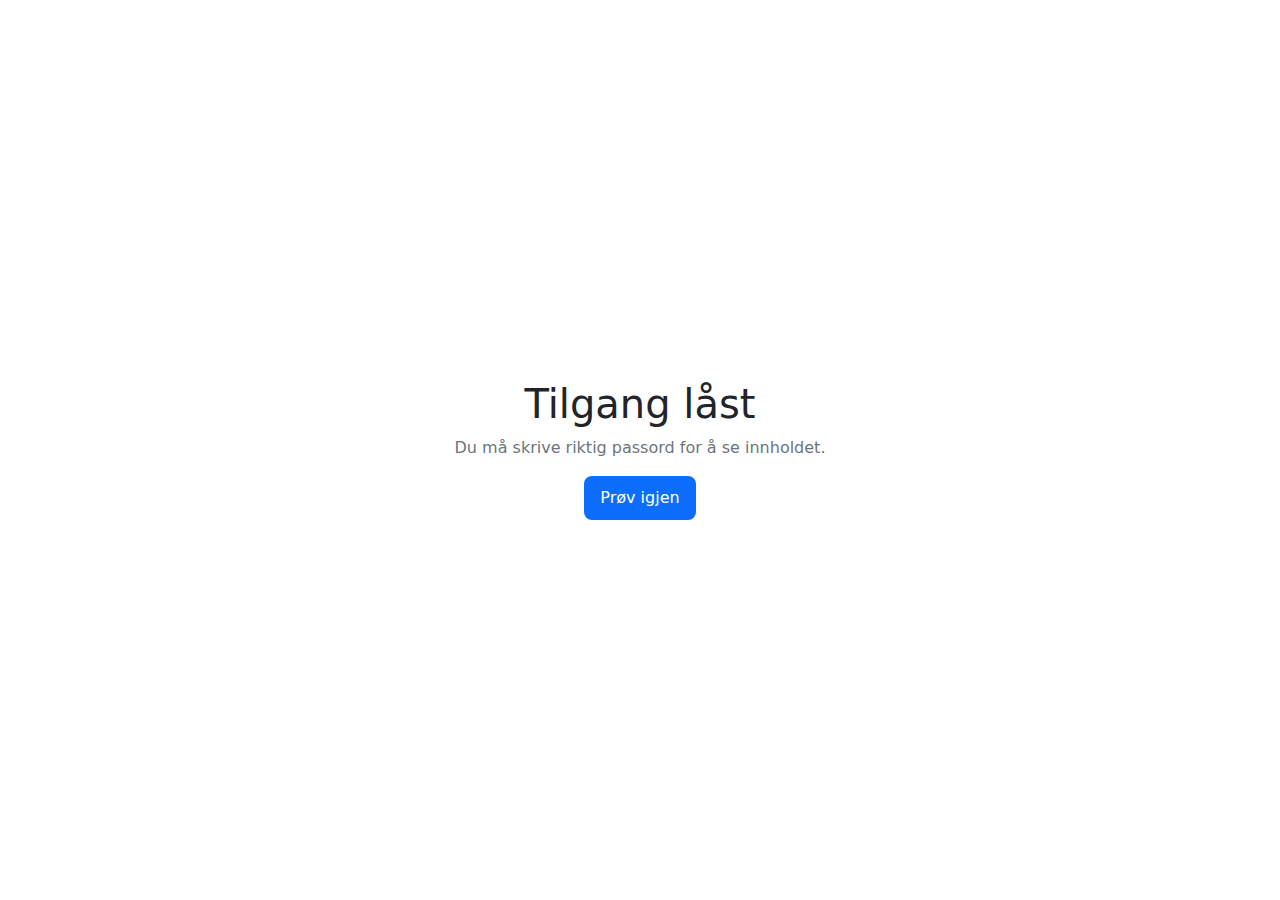
<file: index.html>
<!doctype html>
<html lang="no">
  <head>
    <meta charset="utf-8">
    <meta name="viewport" content="width=device-width, initial-scale=1">
    <title>Læringsportal</title>
    <meta name="description" content="Læreportal med oppgaver sortert etter kategori.">
    <meta name="theme-color" content="#0d6efd">
    <link href="https://cdn.jsdelivr.net/npm/bootstrap@5.3.8/dist/css/bootstrap.min.css" rel="stylesheet">
    <link href="style.css" rel="stylesheet">
    <script src="script.js" defer></script>
  </head>
  <body>
    <a class="visually-hidden-focusable skip-link" href="#kategorier">Hopp til innhold</a>

    <nav class="navbar navbar-expand-md navbar-dark bg-black border-bottom" aria-label="Hovednavigasjon">
      <div class="container">
        <a class="navbar-brand fw-semibold text-white" href="index.html">Læringsportal</a>
      </div>
    </nav>

    <header class="hero">
      <div class="container text-center py-5">
        <h1 class="display-5 text-black fw-bold">Velkommen til Læringsportalen!</h1>
        <p class="lead text-black fw-bold mb-1">Her finner du oppgaver sortert etter hovedkategorier.</p>
      </div>
    </header>

    <main id="kategorier" class="container my-5">
      <!-- Hovedkategori: Lær deg å kode på 1-2-3 -->
      <h2 class="mb-3">Lær deg å kode på 1-2-3</h2>
      <div class="row g-4 mb-5">
        <!-- 1. SoloLearn -->
        <section class="col-12 col-md-6 col-lg-3">
          <div class="card h-100 card-hover">
            <div class="card-body d-flex flex-column">
              <h3 class="h6 mb-2">1. SoloLearn: Learn to Code</h3>
              <p class="text-muted small mb-3">Python, Java, HTML, SQL</p>
              <div class="mt-auto">
                <a href="https://apps.apple.com/us/app/sololearn-learn-to-code/id1210079064" target="_blank" class="btn btn-primary w-100 mb-2">Last ned til iOS</a>
                <a href="https://play.google.com/store/apps/details?id=com.sololearn" target="_blank" class="btn btn-success w-100">Last ned til Android</a>
              </div>
            </div>
          </div>
        </section>
        <!-- 2. Oppgave kommer -->
        <section class="col-12 col-md-6 col-lg-3">
          <div class="card h-100 card-placeholder shadow-sm-sm">
            <div class="card-body">
              <h3 class="h6 mb-2">Oppgaver kommer</h3>
              <p class="small text-muted mb-0">...</p>
            </div>
          </div>
        </section>
        <!-- 3. Oppgave kommer -->
        <section class="col-12 col-md-6 col-lg-3">
          <div class="card h-100 card-placeholder shadow-sm-sm">
            <div class="card-body">
              <h3 class="h6 mb-2">Oppgaver kommer</h3>
              <p class="small text-muted mb-0">...</p>
            </div>
          </div>
        </section>
        <!-- 4. Oppgave kommer -->
        <section class="col-12 col-md-6 col-lg-3">
          <div class="card h-100 card-placeholder shadow-sm-sm">
            <div class="card-body">
              <h3 class="h6 mb-2">Oppgaver kommer</h3>
              <p class="small text-muted mb-0">...</p>
            </div>
          </div>
        </section>
      </div>
      <!-- Hovedkategori: Webutvikling -->
      <h2 class="mb-3">Webutvikling</h2>
      <div class="row g-4 mb-5">
        <!-- 1. Basic HTML og CSS -->
        <section class="col-12 col-md-6 col-lg-3">
  <div class="card h-100 card-hover">
    <div class="card-body d-flex flex-column">
      <h3 class="h6 mb-2">1. Basic HTML og CSS</h3>
      
      <p class="text-muted small mb-3">YouTube-spilleliste</p><div class="mt-auto">
        <a href="https://www.youtube.com/playlist?list=PL8WTkszC0wYcILfEPOTP9n9CwqtWBqt_Z" target="_blank" class="btn btn-primary w-100">YouTube-spilleliste</a>
      </div>
    </div>
  </div>
</section>

        <!-- 2. Grunnleggende struktur (FlexBox) -->
        <section class="col-12 col-md-6 col-lg-3">
  <div class="card h-100 card-hover">
    <div class="card-body d-flex flex-column">
      <h3 class="h6 mb-2">2. Grunnleggende struktur med Flexbox</h3>
      
      <p class="text-muted small mb-3">Lage layout med Flexbox</p><div class="mt-auto">
        <a href="flexbox.html" class="btn btn-primary w-100">Åpne oppgave</a>
      </div>
    </div>
  </div>
</section>

        <!-- 3. Publiser din første nettside med GitHub -->
        <section class="col-12 col-md-6 col-lg-3">
          <div class="card h-100 card-hover">
            <div class="card-body d-flex flex-column">
              <h3 class="h6 mb-2">3. Publiser din første nettside med GitHub</h3>
              
              <p class="text-muted small mb-3">Publisere nettside med GitHub Pages</p><div class="mt-auto">
                <a href="github.html" class="btn btn-primary w-100">Åpne oppgave</a>
              </div>
            </div>
          </div>
        </section>

        <!-- 4. Struktur med Bootstrap -->
        <section class="col-12 col-md-6 col-lg-3">
          <div class="card h-100 card-hover">
            <div class="card-body d-flex flex-column">
              <h3 class="h6 mb-2">4. Struktur med Bootstrap</h3>
              
              <p class="text-muted small mb-3">Lære å bruke Bootstrap</p><div class="mt-auto">
                <a href="bootstrap.html" class="btn btn-primary w-100">Åpne oppgave</a>
              </div>
            </div>
          </div>
        </section>
      </div>

      <!-- Hovedkategori: Bli kjent med Terminalen -->
      <h2 class="mb-3">Bli kjent med Terminalen</h2>
      <div class="row g-4 mb-5">
        <section class="col-12 col-md-6 col-lg-3">
          <div class="card h-100 card-placeholder shadow-sm-sm">
            <div class="card-body">
              <h3 class="h6 mb-2">Oppgaver kommer</h3>
              <p class="small text-muted mb-0">...</p>
            </div>
          </div>
        </section>
        <section class="col-12 col-md-6 col-lg-3">
          <div class="card h-100 card-placeholder shadow-sm-sm">
            <div class="card-body">
              <h3 class="h6 mb-2">Oppgaver kommer</h3>
              <p class="small text-muted mb-0">...</p>
            </div>
          </div>
        </section>
        <section class="col-12 col-md-6 col-lg-3">
          <div class="card h-100 card-placeholder shadow-sm-sm">
            <div class="card-body">
              <h3 class="h6 mb-2">Oppgaver kommer</h3>
              <p class="small text-muted mb-0">...</p>
            </div>
          </div>
        </section>
        <section class="col-12 col-md-6 col-lg-3">
          <div class="card h-100 card-placeholder shadow-sm-sm">
            <div class="card-body">
              <h3 class="h6 mb-2">Oppgaver kommer</h3>
              <p class="small text-muted mb-0">...</p>
            </div>
          </div>
        </section>
      </div>

      <!-- Hovedkategori: Koding i Python -->
      <h2 class="mb-3">Koding i Python</h2>
      <div class="row g-4 mb-5">
        <section class="col-12 col-md-6 col-lg-3">
          <div class="card h-100 card-placeholder shadow-sm-sm">
            <div class="card-body">
              <h3 class="h6 mb-2">Oppgaver kommer</h3>
              <p class="small text-muted mb-0">...</p>
            </div>
          </div>
        </section>
        <section class="col-12 col-md-6 col-lg-3">
          <div class="card h-100 card-placeholder shadow-sm-sm">
            <div class="card-body">
              <h3 class="h6 mb-2">Oppgaver kommer</h3>
              <p class="small text-muted mb-0">...</p>
            </div>
          </div>
        </section>
        <section class="col-12 col-md-6 col-lg-3">
          <div class="card h-100 card-placeholder shadow-sm-sm">
            <div class="card-body">
              <h3 class="h6 mb-2">Oppgaver kommer</h3>
              <p class="small text-muted mb-0">...</p>
            </div>
          </div>
        </section>
        <section class="col-12 col-md-6 col-lg-3">
          <div class="card h-100 card-placeholder shadow-sm-sm">
            <div class="card-body">
              <h3 class="h6 mb-2">Oppgaver kommer</h3>
              <p class="small text-muted mb-0">...</p>
            </div>
          </div>
        </section>
      </div>
    
      <!-- Hovedkategori: Database & SQL -->
      <h2 class="mb-3">Database &amp; SQL</h2>
      <div class="row g-4 mb-5">
        <section class="col-12 col-md-6 col-lg-3">
          <div class="card h-100 card-placeholder shadow-sm-sm">
            <div class="card-body">
              <h3 class="h6 mb-2">Oppgaver kommer</h3>
              <p class="small text-muted mb-0">...</p>
            </div>
          </div>
        </section>
        <section class="col-12 col-md-6 col-lg-3">
          <div class="card h-100 card-placeholder shadow-sm-sm">
            <div class="card-body">
              <h3 class="h6 mb-2">Oppgaver kommer</h3>
              <p class="small text-muted mb-0">...</p>
            </div>
          </div>
        </section>
        <section class="col-12 col-md-6 col-lg-3">
          <div class="card h-100 card-placeholder shadow-sm-sm">
            <div class="card-body">
              <h3 class="h6 mb-2">Oppgaver kommer</h3>
              <p class="small text-muted mb-0">...</p>
            </div>
          </div>
        </section>
        <section class="col-12 col-md-6 col-lg-3">
          <div class="card h-100 card-placeholder shadow-sm-sm">
            <div class="card-body">
              <h3 class="h6 mb-2">Oppgaver kommer</h3>
              <p class="small text-muted mb-0">...</p>
            </div>
          </div>
        </section>
      </div>

    </main>

    <footer class="border-top py-4">
      <div class="container d-flex justify-content-between align-items-center">
        <small>© 2025 Læringsportal — laget av Tore H. Thiesen</small>
        <a href="#" class="small link-secondary">Til toppen</a>
      </div>
    </footer>

    <script src="https://cdn.jsdelivr.net/npm/bootstrap@5.3.8/dist/js/bootstrap.bundle.min.js"></script>
  </body>
</html>
</file>
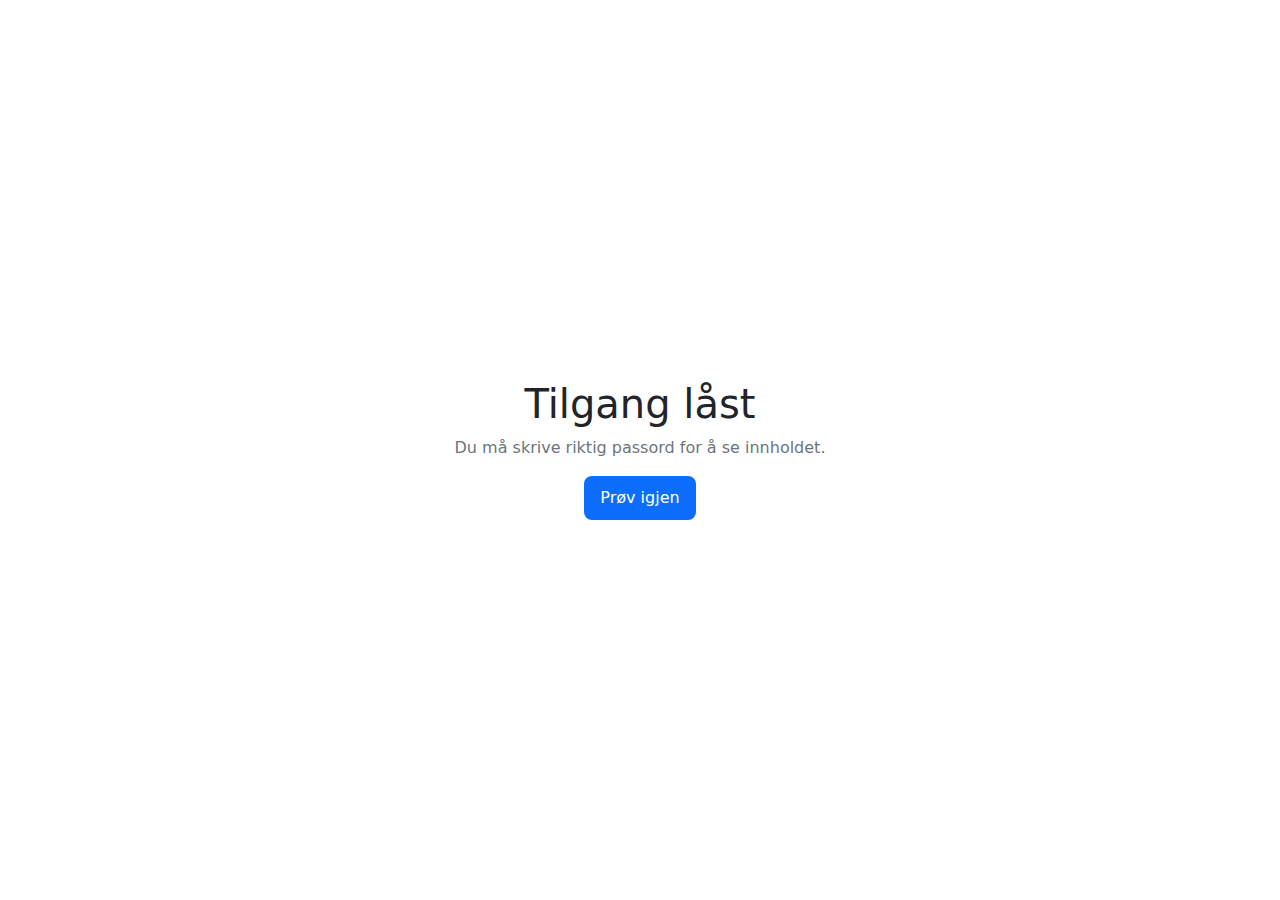
<file: bootstrap.html>
<!doctype html>
<html lang="no">
<head>
  <meta charset="utf-8">
  <title>CSS – grunnleggende stilsetting</title>
  <link href="https://cdn.jsdelivr.net/npm/bootstrap@5.3.8/dist/css/bootstrap.min.css" rel="stylesheet">
  <link href="style.css" rel="stylesheet">
</head>
<body>
    
<nav class="navbar navbar-expand-md navbar-dark bg-black border-bottom" aria-label="Hovednavigasjon">
  <div class="container">
      <a href="index.html" class="btn btn-link px-0 mb-3">← Tilbake til oversikten</a>
    <a class="navbar-brand fw-semibold text-white" href="index.html">Læringsportal</a>
  </div>
</nav>

  <div class="container">
    <h1 class="mb-3">CSS – grunnleggende stilsetting</h1>
    <p class="text-muted">Lær å koble til Bootstrap via CDN og bygg en enkel side med knapp, kort og grid‑layout.</p>

    <h2 class="h5 mt-4">A. Mål for oppgaven</h2>
    <ul>
      <li>Forstå hvordan du inkluderer Bootstrap (CSS + JS) via CDN.</li>
      <li>Bygge en enkel side med <em>button</em>, <em>card</em> og to‑kolonne <em>grid</em>.</li>
    </ul>

    <h2 class="h5 mt-4">B. Steg-for-steg guide</h2>
    <ol>
      <li>Opprett mappe (f.eks. <code>bootstrap-øvelse</code>) og filen <code>index.html</code>.</li>
      <li>Lim inn grunnstrukturen under og koble til Bootstrap via CDN.</li>
      <li>Åpne <code>index.html</code> i nettleseren og sjekk at teksten ser “Bootstrap‑styled” ut.</li>
      <li>Legg til en knapp, et kort og en enkel to‑kolonne grid.</li>
    </ol>

    <div class="alert alert-info small">
      <strong>Hint:</strong> Høyreklikk → <em>Inspiser</em> for å se hvilke Bootstrap‑klasser som styrer utseendet.
    </div>

    <h2 class="h5 mt-4">C. Eksempelkode (kort)</h2>
<pre class="bg-light p-3 border rounded small"><code>&lt;!doctype html&gt;
&lt;html lang="no"&gt;
  &lt;head&gt;
    &lt;meta charset="utf-8"&gt;
    &lt;meta name="viewport" content="width=device-width, initial-scale=1"&gt;
    &lt;title&gt;Bootstrap Øvelse&lt;/title&gt;
    &lt;!-- Denne linjen laster inn Bootstrap sitt CSS-bibliotek fra internett (CDN).
         Det gjør at vi kan bruke ferdige klasser som 'btn', 'card' og 'container' --&gt;
    &lt;link href="https://cdn.jsdelivr.net/npm/bootstrap@5.3.8/dist/css/bootstrap.min.css" rel="stylesheet"&gt;
  &lt;/head&gt;
  &lt;body class="p-4"&gt;
    &lt;h1 class="text-center mt-5"&gt;Hei, verden!&lt;/h1&gt;
    &lt;div class="text-center"&gt;&lt;button class="btn btn-primary"&gt;Klikk meg&lt;/button&gt;&lt;/div&gt;
    &lt;div class="container mt-4"&gt;
      &lt;div class="card"&gt;&lt;div class="card-body"&gt;
        &lt;h5 class="card-title"&gt;Min første Bootstrap-kort&lt;/h5&gt;
        &lt;p class="card-text"&gt;Et eksempel på et kort med Bootstrap.&lt;/p&gt;
        &lt;a href="#" class="btn btn-success"&gt;Klikk her&lt;/a&gt;
      &lt;/div&gt;&lt;/div&gt;
    &lt;/div&gt;
    &lt;div class="container mt-4"&gt;
      &lt;div class="row"&gt;
        &lt;div class="col-md-6"&gt;Kolonne 1&lt;/div&gt;
        &lt;div class="col-md-6"&gt;Kolonne 2&lt;/div&gt;
      &lt;/div&gt;
    &lt;/div&gt;
    &lt;script src="https://cdn.jsdelivr.net/npm/bootstrap@5.3.8/dist/js/bootstrap.bundle.min.js"&gt;&lt;/script&gt;
  &lt;/body&gt;
&lt;/html&gt;</code></pre>

    <h2 class="h5 mt-4">D. Lenker til dokumentasjon</h2>
    <ul>
      <li><a href="https://getbootstrap.com/docs/5.3/getting-started/introduction/" target="_blank">Introduksjon</a></li>
      <li><a href="https://getbootstrap.com/docs/5.3/components/buttons/" target="_blank">Buttons</a> • <a href="https://getbootstrap.com/docs/5.3/components/card/" target="_blank">Card</a></li>
      <li><a href="https://getbootstrap.com/docs/5.3/layout/grid/" target="_blank">Grid‑layout</a></li>
      <li><a href="https://getbootstrap.com/docs/5.3/components/alerts/" target="_blank">Alert</a> • <a href="https://getbootstrap.com/docs/5.3/components/navbar/" target="_blank">Navbar</a> • <a href="https://getbootstrap.com/docs/5.3/forms/overview/" target="_blank">Forms</a></li>
    </ul>

    <div class="alert alert-secondary small">
      <strong>Hint:</strong> Hvis CSS ikke oppdateres, prøv å legge til <code>?v=2</code> i filnavnet: <code>&lt;link href="style.css?v=2"&gt;</code>.
    </div>

    <a href="index.html" class="btn btn-outline-secondary mt-3">← Tilbake</a>
  </div>
  <script src="script.js" defer></script>
</body>
</html>
</file>
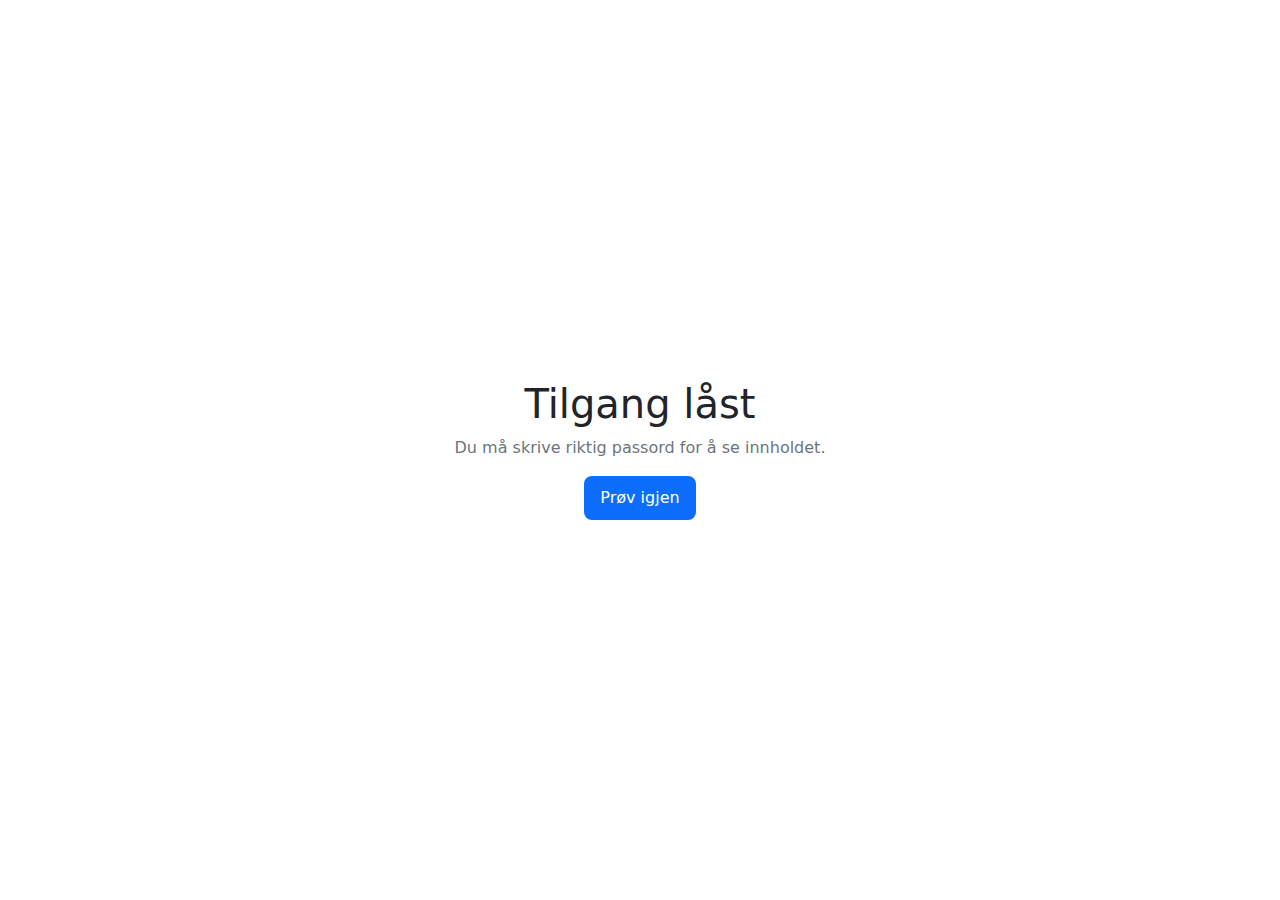
<file: flexbox.html>
<!doctype html>
<html lang="no">
  <head>
    <meta charset="utf-8">
    <meta name="viewport" content="width=device-width, initial-scale=1">
    <title>Flexbox – å lage en layout for nettsiden</title>
    <meta name="description" content="Oppgave 2.6: Flexbox – lag en fleksibel layout for nettsiden din.">
    <link href="https://cdn.jsdelivr.net/npm/bootstrap@5.3.8/dist/css/bootstrap.min.css" rel="stylesheet">
    <link href="style.css" rel="stylesheet">
    <script src="script.js" defer></script>
  </head>
  <body>
    <a class="visually-hidden-focusable skip-link" href="#innhold">Hopp til innhold</a>

    <main class="container py-4" id="innhold">
      <a href="index.html" class="btn btn-link px-0 mb-3">← Tilbake til oversikten</a>

      <header class="mb-3">
        <h1 class="h3 mb-1">Flexbox – å lage en layout for nettsiden</h1>
        <p class="text-muted mb-0">Tema: Grunnleggende struktur (FlexBox)</p>
      </header>

      <section class="card mb-3">
        <div class="card-body">
          <h2 class="h5">Mål</h2>
          <ul class="mb-0">
            <li>Sette opp en fleksibel side-layout med <code>display: flex</code>.</li>
            <li>Bruke <code>flex-wrap: wrap</code> slik at bokser flyter responsivt.</li>
            <li>Forstå forholdet mellom <em>container</em> og <em>items</em> i Flexbox.</li>
          </ul>
        </div>
      </section>

      <section class="card mb-3">
        <div class="card-body">
          <h2 class="h5">Oppgave</h2>
          <ol class="mb-0">
            <li>Lag en <code>&lt;div&gt;</code> med klassen <code>flex-container</code>.</li>
            <li>Lag minst tre <code>&lt;div&gt;</code>-bokser inni containeren (flere rader/kolonner er lov).</li>
            <li>Gjør containeren til en flex-container med <code>display: flex</code> og <code>flex-wrap: wrap</code>.</li>
            <li>Gi boksene fast minimumsbredde (f.eks. 250px) og litt margin/padding, så de bryter pent.</li>
          </ol>
        </div>
      </section>

      <section class="card mb-3">
        <div class="card-body">
          <h2 class="h5">Startkode (HTML)</h2>
<pre class="bg-light p-3 rounded border"><code>&lt;div class="flex-container"&gt;
  &lt;div class="item"&gt;Boks 1&lt;/div&gt;
  &lt;div class="item"&gt;Boks 2&lt;/div&gt;
  &lt;div class="item"&gt;Boks 3&lt;/div&gt;
  &lt;!-- Legg gjerne til flere --&gt;
&lt;/div&gt;
</code></pre>

          <h2 class="h5 mt-3">Startkode (CSS)</h2>
<pre class="bg-light p-3 rounded border"><code>.flex-container {
  display: flex;        /* Aktiverer flex */
  flex-wrap: wrap;      /* Lar elementer bryte til neste rad */
  gap: 16px;            /* Avstand mellom boksene */
}

.flex-container .item {
  flex: 1 1 250px;      /* vokser, krymper, min-bredde */
  padding: 16px;
  border: 1px solid #dee2e6;
  border-radius: 12px;
  background: #f8f9fa;
}
</code></pre>
          <p class="mb-0 small text-muted">Tips: Test ulike verdier på <code>flex</code> (f.eks. <code>0 1 300px</code> eller <code>2 1 240px</code>) for å se hvordan layouten endrer seg.</p>
        </div>
      </section>

      <section class="card mb-4">
        <div class="card-body">
          <h2 class="h5">Ekstra utfordring</h2>
          <ul class="mb-0">
            <li>Lag en toppmeny som er en egen flex-rad (logo + navigasjon).</li>
            <li>Lag en hovedseksjon som består av innhold + sidebar som bryter til én kolonne på mobil.</li>
            <li>Bruk <code>justify-content</code> og <code>align-items</code> for å plassere elementene.</li>
          </ul>
        </div>
      </section>

      <footer class="text-muted small">
        <p class="mb-0">Kilder: W3Schools Flexbox.</p>
      </footer>
    </main>
  </body>
</html>
</file>
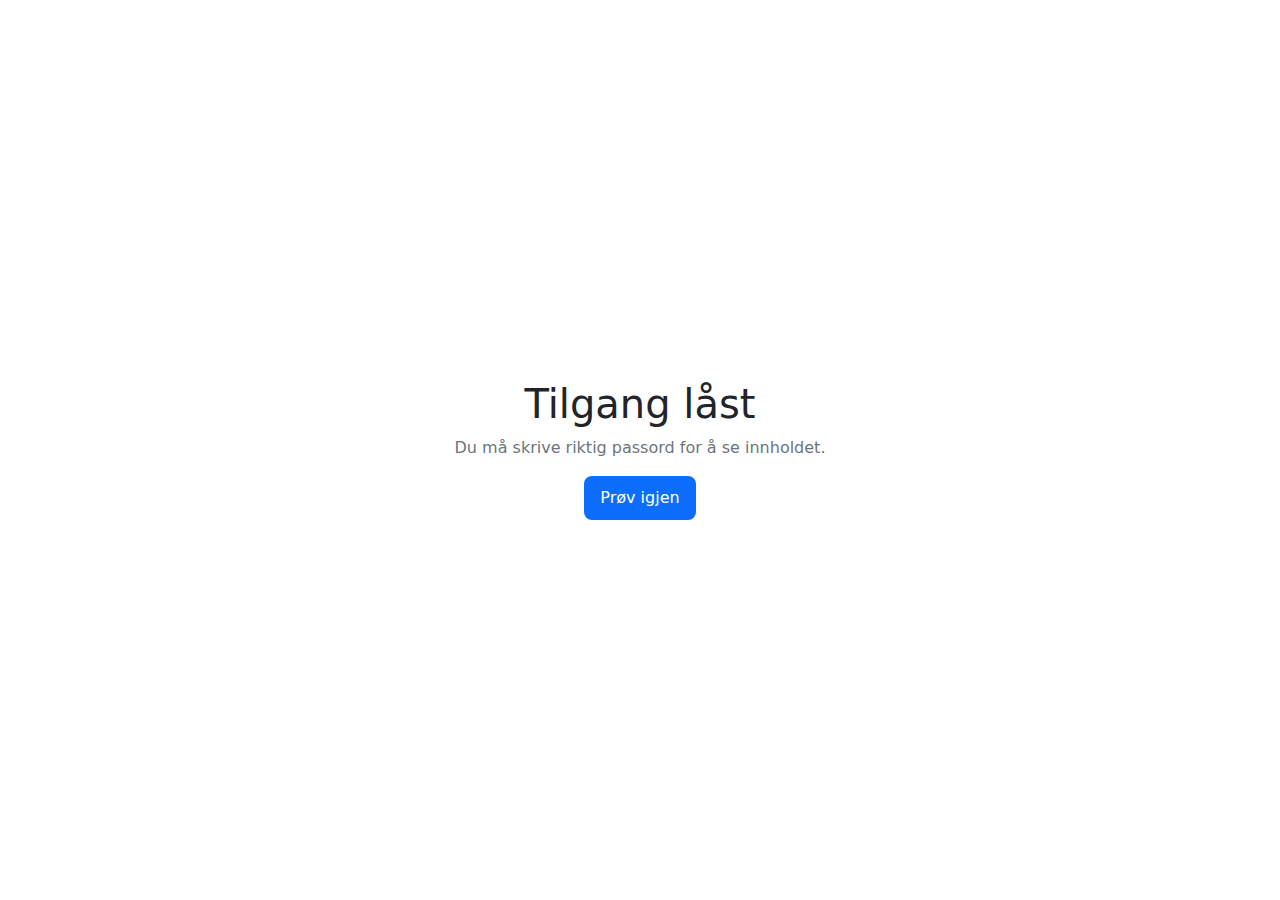
<file: github.html>
<!doctype html>
<html lang="no">
<head>
  <meta charset="utf-8">
  <title>HTML – grunnleggende tagger og struktur</title>
  <link href="https://cdn.jsdelivr.net/npm/bootstrap@5.3.8/dist/css/bootstrap.min.css" rel="stylesheet">
  <link href="style.css" rel="stylesheet">
</head>
<body>
    
<nav class="navbar navbar-expand-md navbar-dark bg-black border-bottom" aria-label="Hovednavigasjon">
  <div class="container">
      <a href="index.html" class="btn btn-link px-0 mb-3">← Tilbake til oversikten</a>
    <a class="navbar-brand fw-semibold text-white" href="index.html">Læringsportal</a>
  </div>
</nav>

  <div class="container">
    <h1 class="mb-3">HTML – grunnleggende tagger og struktur</h1>
    <p class="text-muted">Brukerside: <code>brukernavn.github.io</code>. Denne oppgaven hjelper deg steg for steg, med korte hint underveis.</p>

    <h2 class="h5 mt-4">A. Før du starter</h2>
    <ul>
      <li>Du trenger en GitHub‑konto (brukernavnet ditt brukes i adressen).</li>
      <li>På Mac kan du bruke <em>GitHub Desktop</em> (valgfritt) eller bare nettleseren.</li>
      <li>Finn brukernavnet ditt (eks: <code>torethie</code>).</li>
    </ul>

    <h2 class="h5 mt-4">B. Målet</h2>
    <ul>
      <li>Opprett <strong>offentlig</strong> repo som heter nøyaktig: <code>brukernavn.github.io</code>.</li>
      <li>Legg inn en enkel <code>index.html</code>.</li>
      <li>Aktiver GitHub Pages for <strong>main / (root)</strong>.</li>
      <li>Sjekk siden på <code>https://brukernavn.github.io/</code>.</li>
    </ul>

    <div class="alert alert-info small">
      <strong>Hint:</strong> Repo-navnet må være <em>akkurat</em> brukernavnet ditt + <code>.github.io</code> (f.eks. <code>torethie.github.io</code>).
    </div>

    <h2 class="h5 mt-4">C. Steg for steg – Brukerside</h2>
    <ol>
      <li>Logg inn på <a href="https://github.com" target="_blank">github.com</a> → <em>New repository</em>.</li>
      <li><strong>Repo name</strong>: skriv <code>brukernavn.github.io</code> (bytt ut med ditt). Eks: <code>torethie.github.io</code>.</li>
      <li>Velg <strong>Public</strong> og huk av for <em>Add a README</em> → <em>Create repository</em>.</li>
      <li><em>Add file</em> → <em>Create new file</em> → navn: <code>index.html</code> → lim inn minimumsinnholdet (under) → <em>Commit changes</em>.</li>
      <li>Åpne <em>Settings</em> → <em>Pages</em>.</li>
      <li><em>Build and deployment</em>: <strong>Source = Deploy from a branch</strong>. <strong>Branch = main</strong> (/<strong>root</strong>) → <em>Save</em>.</li>
      <li>Vent 1–3 minutter, oppdater siden.</li>
      <li>Gå til <code>https://brukernavn.github.io</code> (erstatt med ditt).</li>
    </ol>

    <div class="alert alert-secondary small">
      <strong>Hint:</strong> Ser du ikke endringer? Gjør en ny commit (f.eks. legg til en linje) og åpne <code>?v=2</code> på slutten av URL‑en, f.eks. <code>https://brukernavn.github.io/?v=2</code>.
    </div>

    <h2 class="h5 mt-4">D. Minste mulige index.html</h2>
<pre class="bg-light p-3 border rounded small"><code>&lt;!DOCTYPE html&gt;
&lt;html lang="no"&gt;
&lt;head&gt;
  &lt;meta charset="UTF-8"&gt;
  &lt;meta name="viewport" content="width=device-width, initial-scale=1"&gt;
  &lt;title&gt;Min side&lt;/title&gt;
&lt;/head&gt;
&lt;body&gt;
  &lt;h1&gt;Velkommen til min første offentlige webside!&lt;/h1&gt;
&lt;/body&gt;
&lt;/html&gt;</code></pre>

    <h2 class="h5 mt-4">E. Rask sjekkliste før levering</h2>
    <ul>
      <li>Repo-navn matcher nøyaktig: <code>brukernavn.github.io</code>.</li>
      <li>Repo er <strong>Public</strong>.</li>
      <li><code>index.html</code> ligger i <strong>rotmappen</strong>.</li>
      <li>Pages er satt til <strong>Deploy from a branch → main /root</strong>.</li>
      <li>Siden åpner på <code>https://brukernavn.github.io/</code>.</li>
    </ul>

    <h2 class="h5 mt-4">F. Vanlige feil → raske løsninger</h2>
    <ul>
      <li><strong>Feil repo‑navn</strong> (f.eks. <code>brukernavn-github.io</code> eller <code>github.no</code>) → Endre til <code>brukernavn.github.io</code>.</li>
      <li><strong>Mangler index.html</strong> eller ligger feil → Legg <code>index.html</code> i <em>rot</em>.</li>
      <li><strong>Pages peker til feil branch</strong> → Sett <em>main /root</em> i <em>Settings → Pages</em>.</li>
      <li><strong>Forsinkelse/cache</strong> → Vent litt og oppdater (Mac: <kbd>Cmd</kbd> + <kbd>Shift</kbd> + <kbd>R</kbd>).</li>
    </ul>

    <a href="index.html" class="btn btn-outline-secondary mt-3">← Tilbake</a>
  </div>
  <script src="script.js" defer></script>
</body>
</html>
</file>
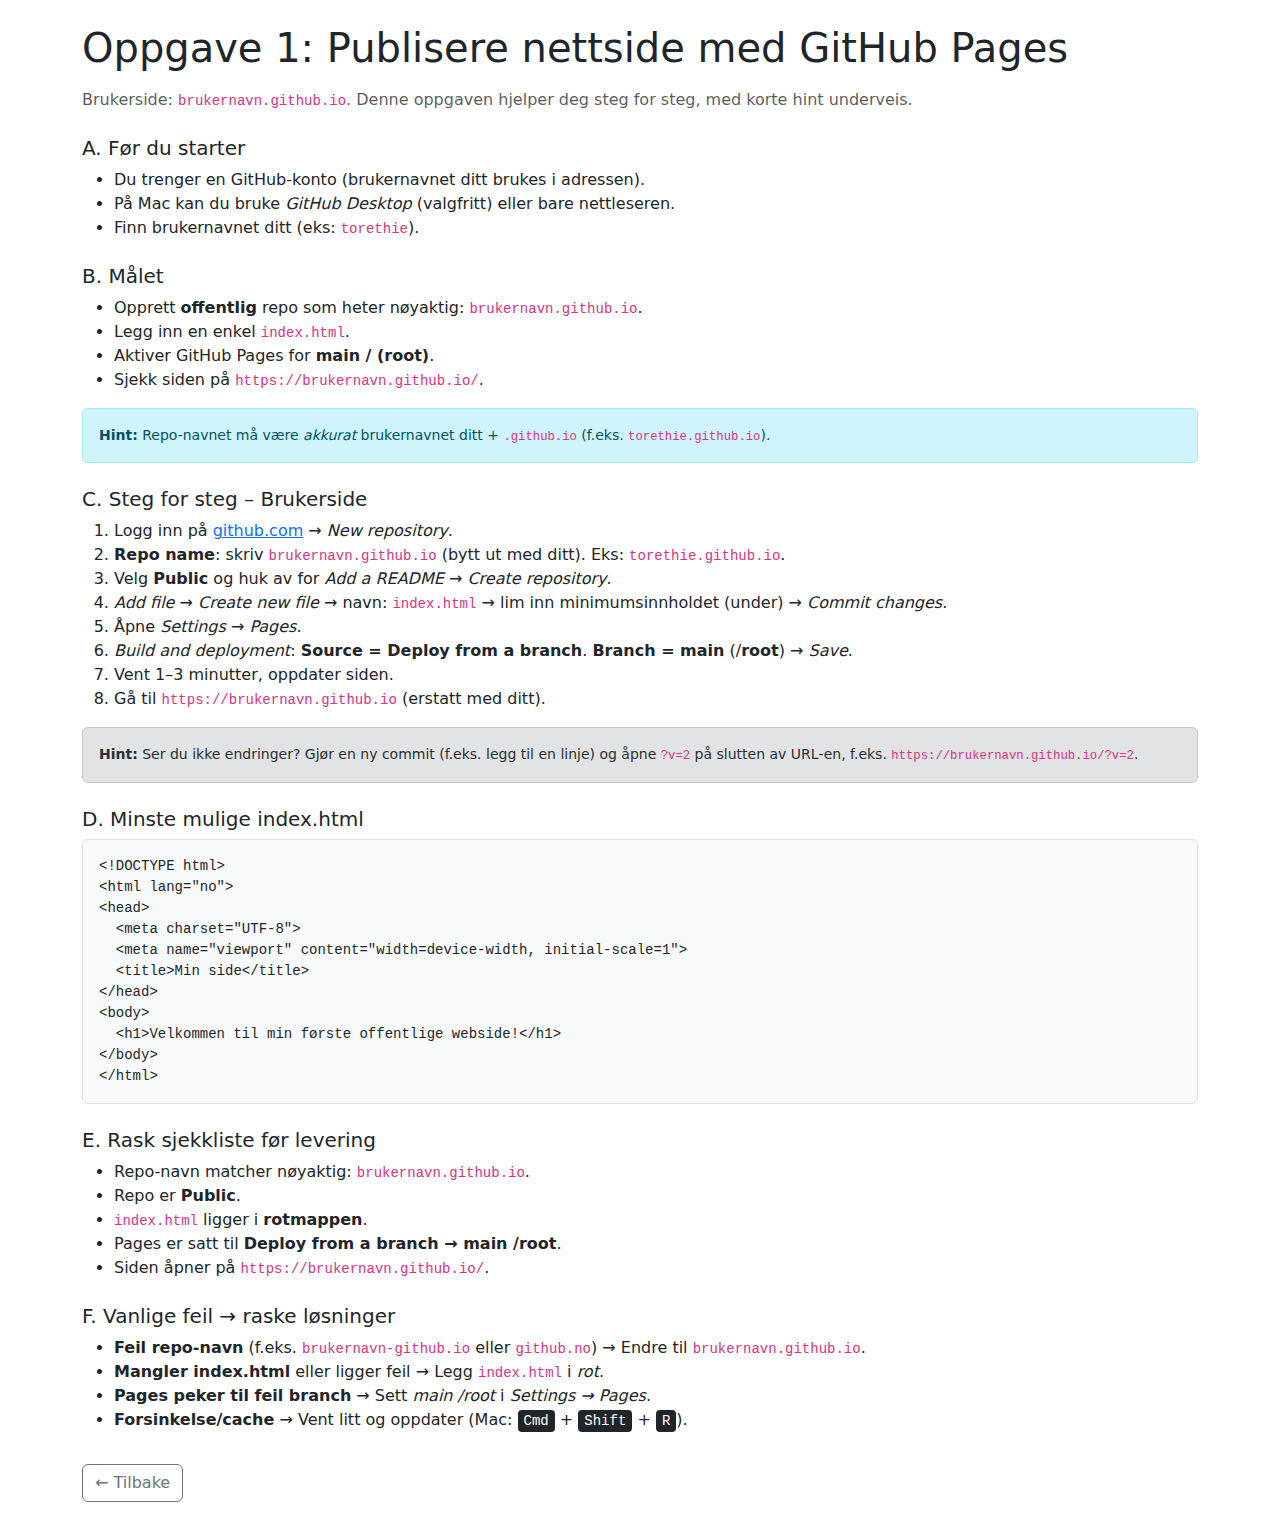
<file: oppgave1.html>
<!doctype html>
<html lang="no">
<head>
  <meta charset="utf-8">
  <title>Oppgave 1 – GitHub Pages</title>
  <link href="https://cdn.jsdelivr.net/npm/bootstrap@5.3.8/dist/css/bootstrap.min.css" rel="stylesheet">
  <link href="style.css" rel="stylesheet">
</head>
<body class="p-4">
  <div class="container">
    <h1 class="mb-3">Oppgave 1: Publisere nettside med GitHub Pages</h1>
    <p class="text-muted">Brukerside: <code>brukernavn.github.io</code>. Denne oppgaven hjelper deg steg for steg, med korte hint underveis.</p>

    <h2 class="h5 mt-4">A. Før du starter</h2>
    <ul>
      <li>Du trenger en GitHub‑konto (brukernavnet ditt brukes i adressen).</li>
      <li>På Mac kan du bruke <em>GitHub Desktop</em> (valgfritt) eller bare nettleseren.</li>
      <li>Finn brukernavnet ditt (eks: <code>torethie</code>).</li>
    </ul>

    <h2 class="h5 mt-4">B. Målet</h2>
    <ul>
      <li>Opprett <strong>offentlig</strong> repo som heter nøyaktig: <code>brukernavn.github.io</code>.</li>
      <li>Legg inn en enkel <code>index.html</code>.</li>
      <li>Aktiver GitHub Pages for <strong>main / (root)</strong>.</li>
      <li>Sjekk siden på <code>https://brukernavn.github.io/</code>.</li>
    </ul>

    <div class="alert alert-info small">
      <strong>Hint:</strong> Repo-navnet må være <em>akkurat</em> brukernavnet ditt + <code>.github.io</code> (f.eks. <code>torethie.github.io</code>).
    </div>

    <h2 class="h5 mt-4">C. Steg for steg – Brukerside</h2>
    <ol>
      <li>Logg inn på <a href="https://github.com" target="_blank">github.com</a> → <em>New repository</em>.</li>
      <li><strong>Repo name</strong>: skriv <code>brukernavn.github.io</code> (bytt ut med ditt). Eks: <code>torethie.github.io</code>.</li>
      <li>Velg <strong>Public</strong> og huk av for <em>Add a README</em> → <em>Create repository</em>.</li>
      <li><em>Add file</em> → <em>Create new file</em> → navn: <code>index.html</code> → lim inn minimumsinnholdet (under) → <em>Commit changes</em>.</li>
      <li>Åpne <em>Settings</em> → <em>Pages</em>.</li>
      <li><em>Build and deployment</em>: <strong>Source = Deploy from a branch</strong>. <strong>Branch = main</strong> (/<strong>root</strong>) → <em>Save</em>.</li>
      <li>Vent 1–3 minutter, oppdater siden.</li>
      <li>Gå til <code>https://brukernavn.github.io</code> (erstatt med ditt).</li>
    </ol>

    <div class="alert alert-secondary small">
      <strong>Hint:</strong> Ser du ikke endringer? Gjør en ny commit (f.eks. legg til en linje) og åpne <code>?v=2</code> på slutten av URL‑en, f.eks. <code>https://brukernavn.github.io/?v=2</code>.
    </div>

    <h2 class="h5 mt-4">D. Minste mulige index.html</h2>
<pre class="bg-light p-3 border rounded small"><code>&lt;!DOCTYPE html&gt;
&lt;html lang="no"&gt;
&lt;head&gt;
  &lt;meta charset="UTF-8"&gt;
  &lt;meta name="viewport" content="width=device-width, initial-scale=1"&gt;
  &lt;title&gt;Min side&lt;/title&gt;
&lt;/head&gt;
&lt;body&gt;
  &lt;h1&gt;Velkommen til min første offentlige webside!&lt;/h1&gt;
&lt;/body&gt;
&lt;/html&gt;</code></pre>

    <h2 class="h5 mt-4">E. Rask sjekkliste før levering</h2>
    <ul>
      <li>Repo-navn matcher nøyaktig: <code>brukernavn.github.io</code>.</li>
      <li>Repo er <strong>Public</strong>.</li>
      <li><code>index.html</code> ligger i <strong>rotmappen</strong>.</li>
      <li>Pages er satt til <strong>Deploy from a branch → main /root</strong>.</li>
      <li>Siden åpner på <code>https://brukernavn.github.io/</code>.</li>
    </ul>

    <h2 class="h5 mt-4">F. Vanlige feil → raske løsninger</h2>
    <ul>
      <li><strong>Feil repo‑navn</strong> (f.eks. <code>brukernavn-github.io</code> eller <code>github.no</code>) → Endre til <code>brukernavn.github.io</code>.</li>
      <li><strong>Mangler index.html</strong> eller ligger feil → Legg <code>index.html</code> i <em>rot</em>.</li>
      <li><strong>Pages peker til feil branch</strong> → Sett <em>main /root</em> i <em>Settings → Pages</em>.</li>
      <li><strong>Forsinkelse/cache</strong> → Vent litt og oppdater (Mac: <kbd>Cmd</kbd> + <kbd>Shift</kbd> + <kbd>R</kbd>).</li>
    </ul>

    <a href="index.html" class="btn btn-outline-secondary mt-3">← Tilbake</a>
  </div>
</body>
</html>
</file>
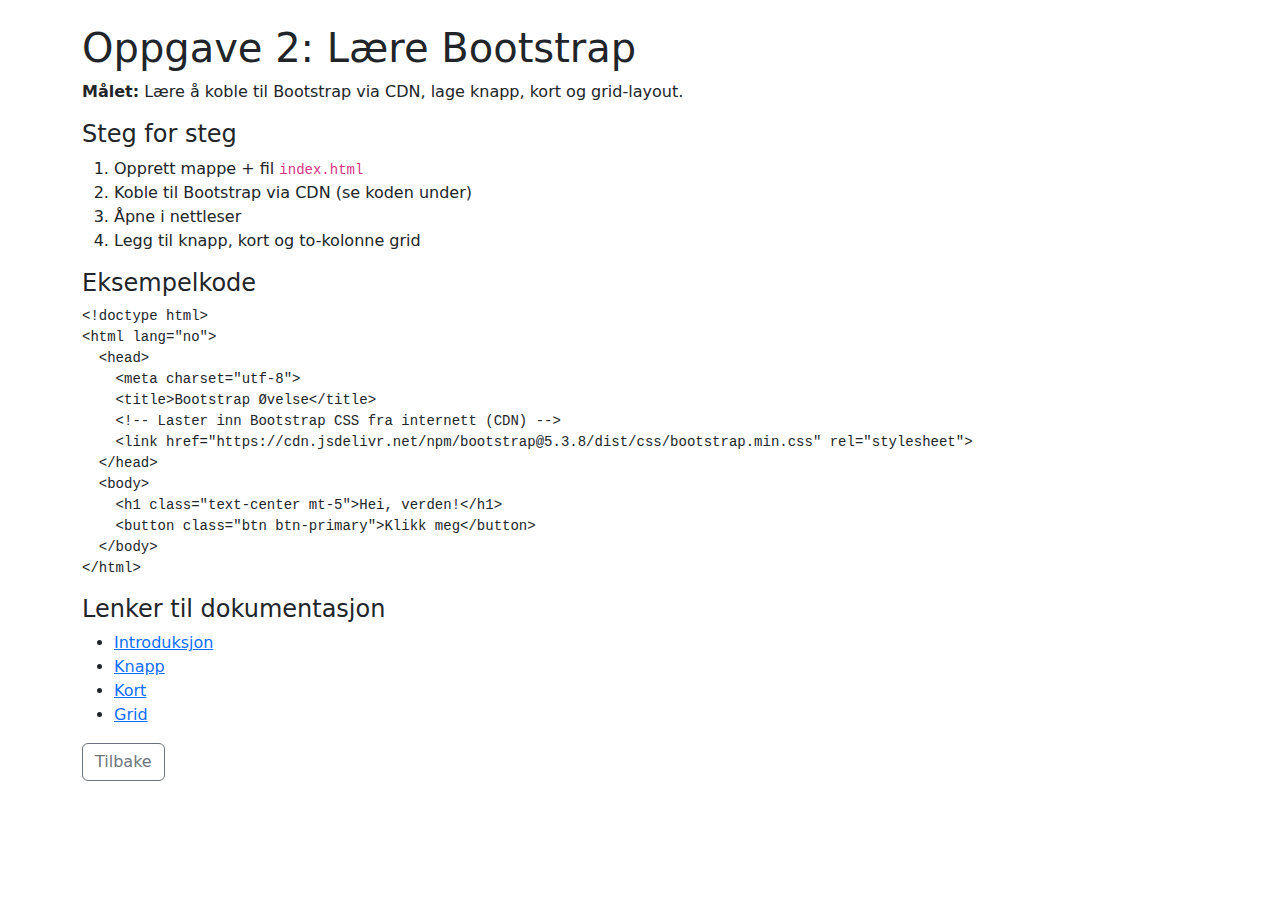
<file: oppgave2.html>
<!doctype html>
<html lang="no">
<head>
  <meta charset="utf-8">
  <title>Oppgave 2 – Bootstrap</title>
  <link href="https://cdn.jsdelivr.net/npm/bootstrap@5.3.8/dist/css/bootstrap.min.css" rel="stylesheet">
  <link href="style.css" rel="stylesheet">
</head>
<body class="p-4">
  <div class="container">
    <h1>Oppgave 2: Lære Bootstrap</h1>
    <p><strong>Målet:</strong> Lære å koble til Bootstrap via CDN, lage knapp, kort og grid-layout.</p>

    <h2>Steg for steg</h2>
    <ol>
      <li>Opprett mappe + fil <code>index.html</code></li>
      <li>Koble til Bootstrap via CDN (se koden under)</li>
      <li>Åpne i nettleser</li>
      <li>Legg til knapp, kort og to-kolonne grid</li>
    </ol>

    <h2>Eksempelkode</h2>
<pre><code>&lt;!doctype html&gt;
&lt;html lang="no"&gt;
  &lt;head&gt;
    &lt;meta charset="utf-8"&gt;
    &lt;title&gt;Bootstrap Øvelse&lt;/title&gt;
    &lt;!-- Laster inn Bootstrap CSS fra internett (CDN) --&gt;
    &lt;link href="https://cdn.jsdelivr.net/npm/bootstrap@5.3.8/dist/css/bootstrap.min.css" rel="stylesheet"&gt;
  &lt;/head&gt;
  &lt;body&gt;
    &lt;h1 class="text-center mt-5"&gt;Hei, verden!&lt;/h1&gt;
    &lt;button class="btn btn-primary"&gt;Klikk meg&lt;/button&gt;
  &lt;/body&gt;
&lt;/html&gt;
</code></pre>

    <h2>Lenker til dokumentasjon</h2>
    <ul>
      <li><a href="https://getbootstrap.com/docs/5.3/getting-started/introduction/">Introduksjon</a></li>
      <li><a href="https://getbootstrap.com/docs/5.3/components/buttons/">Knapp</a></li>
      <li><a href="https://getbootstrap.com/docs/5.3/components/card/">Kort</a></li>
      <li><a href="https://getbootstrap.com/docs/5.3/layout/grid/">Grid</a></li>
    </ul>

    <a href="index.html" class="btn btn-outline-secondary">Tilbake</a>
  </div>
</body>
</html>
</file>
<file: style.css>
/* Delikat tilleggsstil */
.hero { background: linear-gradient(180deg, rgba(76,110,245,.08), transparent); }
.card-hover { transition: transform .12s ease, box-shadow .12s ease; }
.card-hover:hover { transform: translateY(-2px); box-shadow: 0 .5rem 1rem rgba(0,0,0,.08); }
.card-placeholder { color:#6c757d; background:#f8f9fa; border-style:dashed; }
.shadow-sm-sm { box-shadow: 0 .25rem .75rem rgba(0,0,0,.04); }

/* Skip-link */
.visually-hidden-focusable:not(:focus) {
  position:absolute; width:1px; height:1px; padding:0; margin:-1px; overflow:hidden;
  clip:rect(0,0,0,0); white-space:nowrap; border:0;
}
h2 { font-size: 1.5rem; }
h3.h6 { line-height: 1.3; }

/* Responsiv luft over footer */
main { margin-bottom: 2rem; }
@media (min-width: 768px) {
  main { margin-bottom: 3rem; }
}
@media (min-width: 1200px) {
  main { margin-bottom: 4rem; }
}
footer { margin-top: 6rem; }

/* Skiller overskriftene i kortene tydeligere ut */
.card-body h3 {
  font-weight: 700;        /* ekstra fet */
  font-size: 1.1rem;       /* litt større */
  color: #212529;          /* mørkere tekstfarge */
  border-bottom: 1px solid #dee2e6; /* subtil bunnlinje */
  padding-bottom: 4px;
  margin-bottom: 8px;
}
</file>
